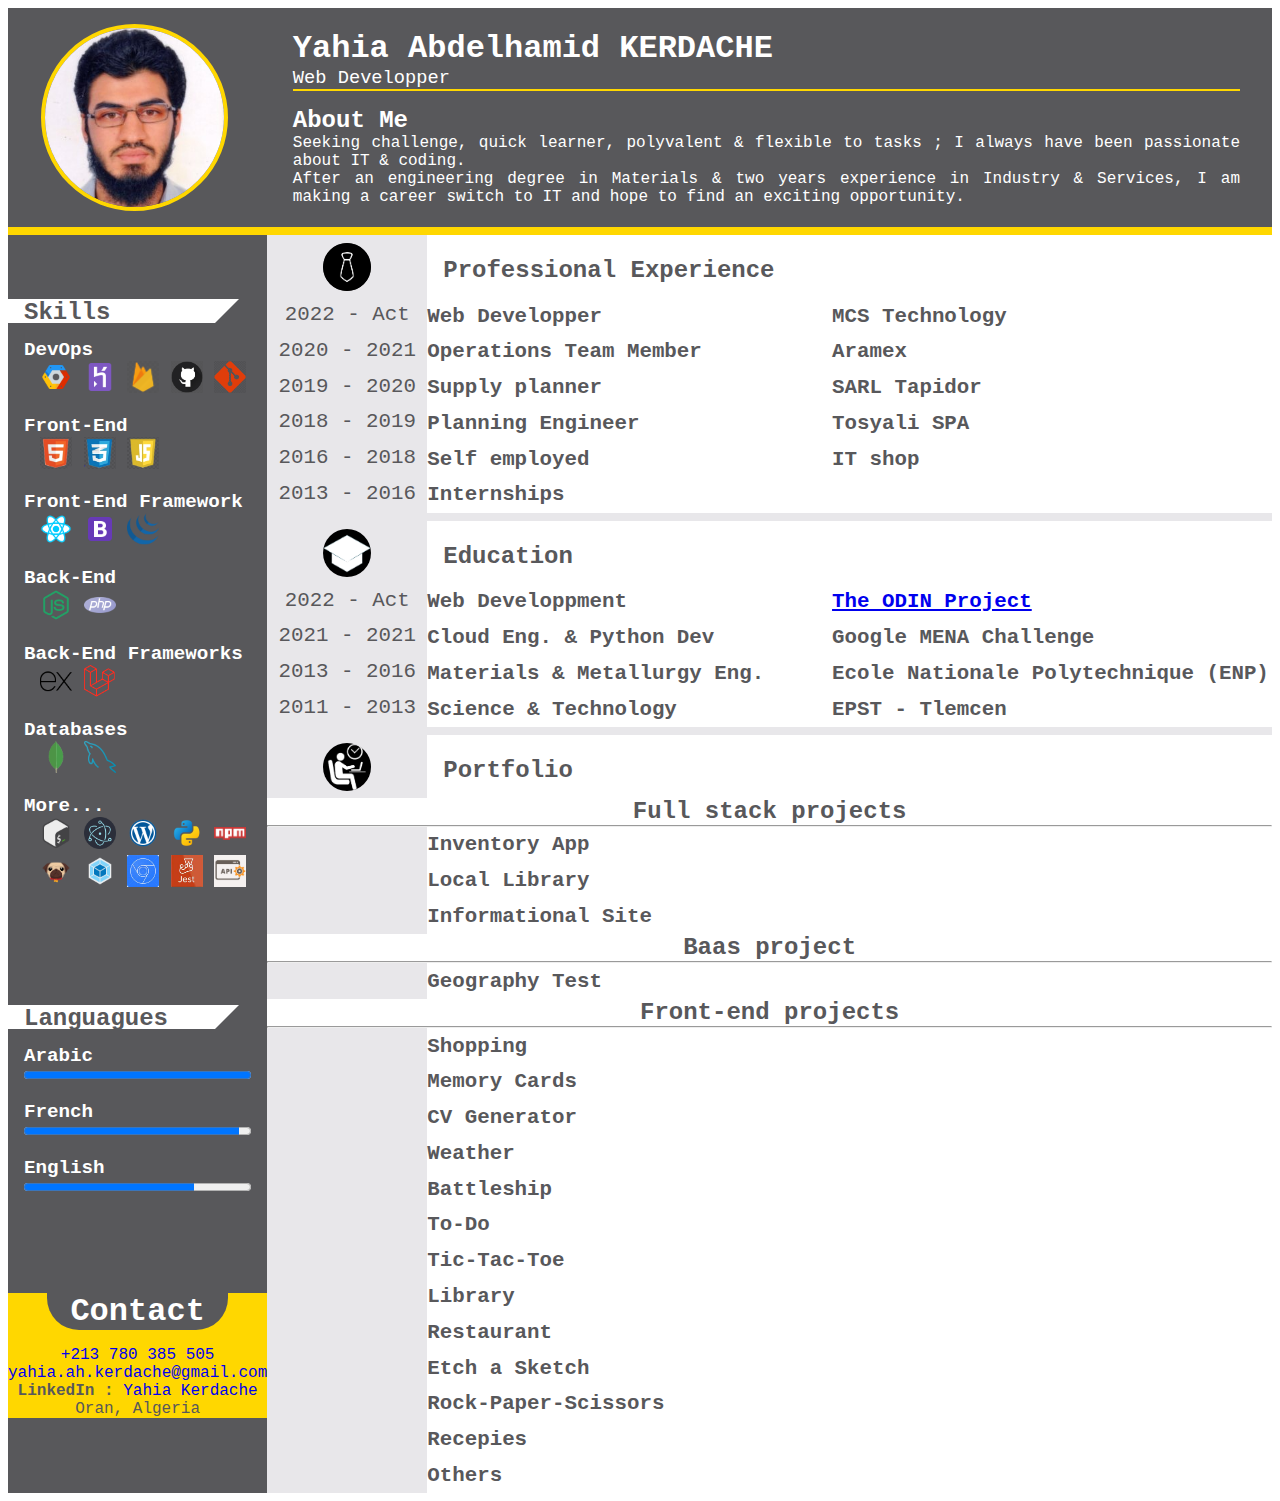
<file: index.html>
<!DOCTYPE html>
<html lang="en">

<head>
   <meta charset="UTF-8">
   <meta http-equiv="X-UA-Compatible" content="IE=edge">
   <meta name="viewport" content="width=device-width, initial-scale=1.0">
   <title>Yahia Abdelhamid KERDACHE</title>
   <link rel="stylesheet" href="./web dev head.css">
   <link rel="stylesheet" href="./web dev main.css">
   <script src="./script.js" defer></script>
</head>

<body>
   <header>
      <div class="image">
         <img src="./assets/ID photo.jpg" alt="ID">
      </div>
      <div class="description">
         <h1>Yahia Abdelhamid KERDACHE</h1>
         <h3>Web Developper</h3>
         <h2>About Me</h2>
         <p>
            Seeking challenge, quick learner, polyvalent & flexible to tasks ; I always have been passionate about IT &
            coding.<br />
            After an engineering degree in Materials & two years experience in Industry & Services, I am making a career
            switch to IT and hope to find an exciting opportunity.
         </p>
      </div>
   </header>
   <main>
      <aside>
         <div>
            <div class="skill-head">
               <h1>Skills</h1>
            </div>

            <div class="skill">
               <h2>
                  <span>DevOps</span>
                  <div class="icons">
                     <img src="./assets/icons8-google-cloud-platform.png" alt="GCP" title="Google Cloud Platform" />
                     <img src="./assets/icons8-heroku.png" alt="HEROKU" title="HEROKU" />
                     <img src="./assets/firebase2.jpg" alt="FIREBASE" title="FIREBASE">
                     <img src="./assets/github.jpg" alt="Github" title="Github">
                     <img src="./assets/git.png" alt="Git" title="Git">
                  </div>
               </h2>
            </div>

            <div class="skill">
               <h2>
                  <span>Front-End</span>
                  <div class="icons">
                     <img src="./assets/html2.png" alt="HTML" title="HTML" />
                     <img src="./assets/css.png" alt="CSS" title="CSS" />
                     <img src="./assets/js.png" alt="JavaScript" title="JavaScript">
                  </div>
               </h2>
            </div>

            <div class="skill">
               <h2>
                  <span>Front-End Framework</span>
                  <div class="icons">
                     <img src="./assets/react.png" alt="React JS" title="React JS" />
                     <img src="./assets/icons8-bootstrap.png" alt="Bootstrap" title="Bootstrap" />
                     <img src="./assets/icons8-jquery.png" alt="jQuery" title="jQuery" />
                  </div>
               </h2>
            </div>

            <div class="skill">
               <h2>
                  <span>Back-End</span>
                  <div class="icons">
                     <img src="./assets/icons8-node-js.png" alt="NodeJS" title="NodeJS" />
                     <img src="./assets/icons8-php.png" alt="PHP" title="PHP" />
                  </div>
               </h2>
            </div>

            <div class="skill">
               <h2>
                  <span>Back-End Frameworks</span>
                  <div class="icons">
                     <img src="./assets/icons8-express-js.png" alt="Express" title="Express" />
                     <img src="./assets/Laravel.png" alt="Laravel" title="Laravel" />
                  </div>
               </h2>
            </div>

            <div class="skill">
               <h2>
                  <span>Databases</span>
                  <div class="icons">
                     <img src="./assets/icon8-mongodb.png" alt="MongoDB" title="MongoDB" />
                     <img src="./assets/icons8-mysql.png" alt="MySQL" title="MySQL" />
                  </div>
               </h2>
            </div>

            <div class="skill">
               <h2>
                  <span>More...</span>
                  <div class="icons">
                     <img src="./assets/icons8-bash.png" alt="Bash" title="Bash" />
                     <img src="./assets/Electron-js.png" alt="Electron JS" title="Electron JS" />
                     <img src="./assets/icons8-wordpress.png" alt="Wordpress" title="Wordpress" />
                     <img src="./assets/icons8-python.png" alt="Python" title="Python" />
                     <img src="./assets/npm.png" alt="Node Package manager" title="Node Package manager" />
                     <img src="./assets/pug-logo.png" alt="PugJS" title="PugJS" />
                     <img src="./assets/icons8-webpack.png" alt="webpack module bundler" title="webpack module bundler" />
                     <img src="./assets/devtools.jpeg" alt="chrome web developper tools"
                        title="chrome web developper tools" />
                     <img src="./assets/testing.jpeg" alt="jest testing" title="jest testing" />
                     <img src="./assets/api.jpg" alt="APIs" title="APIs" />
                  </div>
               </h2>
            </div>
         </div>

         <div>
            <div class="skill-head">
               <h1>Languagues</h1>
            </div>
            <div class="skill">
               <h2>Arabic</h2>
               <progress id="file" value="100" max="100">100%</progress>
            </div>
            <div class="skill">
               <h2>French</h2>
               <progress id="file" value="95" max="100">95%</progress>
            </div>
            <div class="skill">
               <h2>English</h2>
               <progress id="file" value="75" max="100">75%</progress>
            </div>
         </div>
         <div>
            <h1>Contact</h1>
            <li><a href="tel:+213780385505">+213 780 385 505</a></li>
            <li><a href="mailto:yahia.ah.kerdache@gmail.com">yahia.ah.kerdache@gmail.com</a></li>
            <li><strong>LinkedIn : </strong><a title="LinkedIn profile"
                  href="https://www.linkedin.com/in/yahia-kerdache-68bb75b0/">Yahia Kerdache</a></li>
            <li>Oran, Algeria</li>
         </div>
      </aside>
      <div class="career">
         <section>
            <h1>
               <span class="creer-bullet"><img src="./assets/work.png" alt="work"></span>
               <span class="creer-head">Professional Experience</span>
            </h1>
            <div class="experience collapse" id="mcs">
               <div class="time">2022 - Act</div>
               <div class="details">
                  <h2>Web Developper</h2>
                  <h2>MCS Technology</h2>
                  <li>Front-end developper (Bootstrap - jQuery) ;</li>
                  <li>Wordpress developper
                     <a href="https://asgsalgeria.com/" target="_blank">Proj-1</a> -
                     <a href="https://eurlcaps.com/" target="_blank">Proj-2</a> -
                     <a href="https://algerinox.net/" target="_blank">Proj-3</a>
                     ;
                  </li>
                  <li>Eventual TALL stack developper (Tailwind AlpineJS Laravel Livewire).</li>
               </div>
            </div>
            <div class="experience collapse" id="aramex">
               <div class="time">2020 - 2021</div>
               <div class="details">
                  <h2>Operations Team Member</h2>
                  <h2>Aramex</h2>
                  <li>Supervision of operations covering 12 Wilayas of the west ;</li>
                  <li>Managing couriers ;</li>
                  <li>Contact with clients & insure their satisfaction.</li>
               </div>
            </div>
            <div class="experience collapse" id="tapidor">
               <div class="time">2019 - 2020</div>
               <div class="details">
                  <h2>Supply planner</h2>
                  <h2>SARL Tapidor</h2>
                  <li>Manage the raw materials & packagings warehouses of all the company's factories ;</li>
                  <li>Plan the purchases of raw materials and fournitures ;</li>
                  <li>Communicates stocks to Accounting, Production and Sales ;</li>
                  <li>Order fournitures from suppliers under contract ;</li>
                  <li>Integration of a new ERP (ODOO) for Warehouse and Purchasing Management.</li>
               </div>
            </div>
            <div class="experience collapse" id="tosyali">
               <div class="time">2018 - 2019</div>
               <div class="details">
                  <h2>Planning Engineer</h2>
                  <h2>Tosyali SPA</h2>
                  <li>Coordination with the Production, Coating, Maintenance, QC and the Management ;</li>
                  <li>Production planning and follow-up of the activities ;</li>
                  <li>Work in compliance with the standards ISO 9001 - API Spec Q1 - API 5L ; and others ;</li>
                  <li>Follow-up of the performance of the SAP ERP transactions for the unit ;</li>
                  <li>Follow-up of the final stage of the factory installation & Coordination of the recruitment and
                     KPI ;</li>
                  <li>Supervision of the unit’s warehouse.</li>
               </div>
            </div>
            <div class="experience collapse" id="self">
               <div class="time">2016 - 2018</div>
               <div class="details">
                  <h2>Self employed</h2>
                  <h2>IT shop</h2>
                  <p>
                     <li>"الحلول Products & Services" : Computers & Electronics shop (Registation: 07/02/2017
                        N°100327324)</li>
                     <li>Other ..</li>
                  </p>
               </div>
            </div>
            <div class="experience collapse" id="intern">
               <div class="time">2013 - 2016</div>
               <div class="details">
                  <h2>Internships</h2>
                  <p>
                     <li><i>Shariket Kahraba Terga</i> - Ain Temouchent</li>
                     <li><i>ArcelorMittal</i> - Annaba</li>
                     <li><i>Papleaf Junio Entreprise</i> - Algiers</li>
                     <li><i>Innovation et Transformation des Polymères</i> - Oran</li>
                     <li><i>Groupement Sonatrach Anadarko</i> - Hassi Berkine</li>
                     <li><i>Sonatrach</i> - Arzew</li>
                     <li><i>Beni Saf Water Company</i> - Ain Temouchent</li>
                  </p>
               </div>
            </div>
         </section>
         <section>
            <h1>
               <span class="creer-bullet"><img src="./assets/education.png" alt="work"></span>
               <span class="creer-head">Education</span>
            </h1>
            <div class="experience collapse" id="web-dev">
               <div class="time">2022 - Act</div>
               <div class="details">
                  <h2>Web Developpment</h2>
                  <h2><a href="https://www.theodinproject.com/">The ODIN Project</a></h2>
                  <p>
                     <li>MERN stack program (MongoDB ExpressJS ReactJS NodeJS)</li>
                     <li>Git - Github <a href="https://github.com/kyahia">Repositories</a></li>
                     <li>NPM & packages (webpack ...etc.)</li>
                     <li>HTML & CSS</li>
                     <li>Javascript ES6, async, APIs, Testing</li>
                     <li>React JS</li>
                     <li>BaaS : Firebase</li>
                     <li>Electron JS</li>
                  </p>
               </div>
            </div>
            <div class="experience collapse" id="ai">
               <div class="time">2021 - 2021</div>
               <div class="details">
                  <h2>Cloud Eng. & Python Dev</h2>
                  <h2>Google MENA Challenge</h2>
                  <p>
                     <li>Google Cloud Platform
                        <a
                           href="https://www.cloudskillsboost.google/public_profiles/e25dbefc-ed7a-457b-8fb4-bc872d6fde12">Badges</a>
                     </li>
                     <li>Machine Learning Academy </li>
                     <li>Python software developpment</li>
                     <li>DATAbase (MySQL) developpment</li>
                  </p>
               </div>
            </div>
            <div class="experience collapse" id="enp">
               <div class="time">2013 - 2016</div>
               <div class="details">
                  <h2>Materials & Metallurgy Eng.</h2>
                  <h2>Ecole Nationale Polytechnique (ENP)</h2>
                  <p>
                     <li>Masters degree Thesis : "Etude de l'influence du maillage sur la simulation de la fatigue
                        mécanique de l'acier 304L"</li>
                     <li>Engineering Thesis : "modélisation du problème de fissuration de tubes en acier 304L utilisés
                        dans une centrale électrique thermique"</li>
                  </p>
                  </p>
               </div>
            </div>
            <div class="experience collapse" id="epst">
               <div class="time">2011 - 2013</div>
               <div class="details">
                  <h2>Science & Technology</h2>
                  <h2>EPST - Tlemcen</h2>
               </div>
            </div>
         </section>
         <section>
            <h1>
               <span class="creer-bullet"><img src="./assets/portfolio.png" alt="work"></span>
               <span class="creer-head">Portfolio</span>
            </h1>

            <h2 class="sub-section">Full stack projects</h2>
            <hr>
            <div class="project experience collapse" id="inventory">
               <div class="time"></div>
               <div class="details">
                  <h2>Inventory App</h2>
                  <h3>
                     <img src="./assets/icon8-mongodb.png" alt="MongoDB" title="MongoDB">
                     <img src="./assets/icons8-heroku.png" alt="Heroku" title="Heroku">
                     <img src="./assets/pug-logo.png" alt="PugJS" title="PugJS">
                     <img src="./assets/icons8-express-js.png" alt="ExpressJS" title="ExpressJS">
                     <img src="./assets/icons8-node-js.png" alt="NodeJS" title="NodeJS">
                     <img src="./assets/icons8-bootstrap.png" alt="Bootstrap" title="Bootstrap">
                     <img src="./assets/js.png" alt="JavaScript" title="JavaScript">
                     <img src="./assets/html.png" alt="HTML" title="HTML">
                     <img src="./assets/css.png" alt="CSS" title="CSS">
                     <img src="./assets/github.jpg" alt="GitHub" title="GitHub">
                     <img src="./assets/git.png" alt="Git version manager" title="Git version manager">
                  </h3>
                  <p>
                     Description : Page displaying products & their categories stored in MongoDB database.
                     <br />
                     Training subjects :
                     <li>Back-end : ExpressJS </li>
                     <li>Database : MongoDB CRUD operations </li>
                     <li>Architecture : MVC model generated with Express Application Generator</li>
                     <li>Form validation : Express validator</li>
                     <li>Live website <a href="https://inventory-epis.herokuapp.com/">
                           <>
                        </a></li>
                  </p>
               </div>
            </div>

            <div class="project experience collapse" id="local-library">
               <div class="time"></div>
               <div class="details">
                  <h2>Local Library</h2>
                  <h3>
                     <img src="./assets/icon8-mongodb.png" alt="MongoDB" title="MongoDB">
                     <img src="./assets/icons8-heroku.png" alt="Heroku" title="Heroku">
                     <img src="./assets/pug-logo.png" alt="PugJS" title="PugJS">
                     <img src="./assets/icons8-express-js.png" alt="ExpressJS" title="ExpressJS">
                     <img src="./assets/icons8-node-js.png" alt="NodeJS" title="NodeJS">
                     <img src="./assets/icons8-bootstrap.png" alt="Bootstrap" title="Bootstrap">
                     <img src="./assets/js.png" alt="JavaScript" title="JavaScript">
                     <img src="./assets/html.png" alt="HTML" title="HTML">
                     <img src="./assets/css.png" alt="CSS" title="CSS">
                     <img src="./assets/github.jpg" alt="GitHub" title="GitHub">
                     <img src="./assets/git.png" alt="Git version manager" title="Git version manager">
                  </h3>
                  <p>
                     Description : Page for library management stored in MongoDB database (Books, Authors,Genres, Book
                     instances).
                     <br />
                     Training subjects :
                     <li>Back-end : ExpressJS </li>
                     <li>Database : MongoDB CRUD operations </li>
                     <li>Architecture : MVC model generated with Express Application Generator</li>
                     <li>Form validation : Express validator</li>
                     <li>Live website <a href="https://stark-plateau-03338.herokuapp.com/">
                           <>
                        </a></li>
                  </p>
               </div>
            </div>

            <div class="project experience collapse" id="basic-info-site">
               <div class="time"></div>
               <div class="details">
                  <h2>Informational Site</h2>
                  <h3>
                     <img src="./assets/icons8-heroku.png" alt="Heroku" title="Heroku">
                     <img src="./assets/pug-logo.png" alt="PugJS" title="PugJS">
                     <img src="./assets/icons8-express-js.png" alt="ExpressJS" title="ExpressJS">
                     <img src="./assets/icons8-node-js.png" alt="NodeJS" title="NodeJS">
                     <img src="./assets/icons8-bootstrap.png" alt="Bootstrap" title="Bootstrap">
                     <img src="./assets/js.png" alt="JavaScript" title="JavaScript">
                     <img src="./assets/html.png" alt="HTML" title="HTML">
                     <img src="./assets/css.png" alt="CSS" title="CSS">
                     <img src="./assets/github.jpg" alt="GitHub" title="GitHub">
                     <img src="./assets/git.png" alt="Git version manager" title="Git version manager">
                  </h3>
                  <p>
                     Description : Page displaying information posted by the user via a form
                     that stores them in a local array.
                     <br />
                     Training subjects :
                     <li>Back-end : ExpressJS </li>
                     <li>Architecture : MVC model generated with Express Application Generator</li>
                     <li>Form validation : Express validator</li>
                     <li>Live website <a href="https://mighty-sierra-85435.herokuapp.com/">
                           <>
                        </a></li>
                  </p>
               </div>
            </div>

            <h2 class="sub-section">Baas project</h2>
            <hr>

            <div class="project experience collapse" id="geography">
               <div class="time"></div>
               <div class="details">
                  <h2>Geography Test</h2>
                  <h3>
                     <img src="./assets/firebase.jpg" alt="firebase hosting" title="firebase hosting">
                     <img src="./assets/testing.jpeg" alt="jest testing" title="jest testing">
                     <img src="./assets/icons8-webpack.png" alt="webpack module bundler" title="webpack module bundler">
                     <img src="./assets/npm.png" alt="Node Package manager" title="Node Package manager">
                     <img src="./assets/devtools.jpeg" alt="chrome web developper tools"
                        title="chrome web developper tools">
                     <img src="./assets/js.png" alt="JavaScript" title="JavaScript">
                     <img src="./assets/html.png" alt="HTML" title="HTML">
                     <img src="./assets/css.png" alt="CSS" title="CSS">
                     <img src="./assets/github.jpg" alt="GitHub" title="GitHub">
                     <img src="./assets/git.png" alt="Git version manager" title="Git version manager">
                  </h3>
                  <p>
                     Description : Online game that displays maps stored on Firebase storage ; triggers Back-end
                     functions & displays scores of previous players.
                     <br />
                     Training subjects :
                     <li>BaaS : Firebase (Hosting - Storage - Firestore - Functions)</li>
                     <li>Live website <a href="https://geo-location-2022.firebaseapp.com/">
                           <>
                        </a></li>
                  </p>
               </div>
            </div>


            <h2 class="sub-section">Front-end projects</h2>
            <hr>

            <div class="project experience collapse" id="shopping">
               <div class="time"></div>
               <div class="details">
                  <h2>Shopping</h2>
                  <h3>
                     <img src="./assets/route.jpg" alt="React JS Router" title="React JS routing">
                     <img src="./assets/testing.jpeg" alt="jest testing" title="jest testing">
                     <img src="./assets/react.png" alt="React JS" title="React JS">
                     <img src="./assets/js.png" alt="JavaScript" title="JavaScript">
                     <img src="./assets/html.png" alt="HTML" title="HTML">
                     <img src="./assets/css.png" alt="CSS" title="CSS">
                     <img src="./assets/github.jpg" alt="GitHub" title="GitHub">
                     <img src="./assets/git.png" alt="Git version manager" title="Git version manager">
                  </h3>
                  <p>
                     Description : Online Shopping app that displays an interactive catalogue of products & generates an
                     invoice for the cart of selected products. Using React props, states & routes.
                     <br />
                     Training subjects :
                     <li>React routing</li>
                     <li>React Testing</li>
                     <li>Live website <a href="https://kyahia.github.io/shopping/">
                           <>
                        </a></li>
                  </p>
               </div>
            </div>
            <div class="project experience collapse" id="memory">
               <div class="time"></div>
               <div class="details">
                  <h2>Memory Cards</h2>
                  <h3>
                     <img src="./assets/react.png" alt="React JS" title="React JS">
                     <img src="./assets/js.png" alt="JavaScript" title="JavaScript">
                     <img src="./assets/html.png" alt="HTML" title="HTML">
                     <img src="./assets/css.png" alt="CSS" title="CSS">
                     <img src="./assets/github.jpg" alt="GitHub" title="GitHub">
                     <img src="./assets/git.png" alt="Git version manager" title="Git version manager">

                  </h3>
                  <p>
                     Description : Quick game of memorization that shuffles cards (React componenets) each time the user
                     clicks on an unselected card.
                     <br />
                     Training subjects :
                     <li>React Lifecycle & Hooks</li>
                     <li>Live website <a href="https://kyahia.github.io/memory-card/">
                           <>
                        </a></li>

                  </p>
               </div>
            </div>

            <div class="project experience collapse" id="cv-gen">
               <div class="time"></div>
               <div class="details">
                  <h2>CV Generator</h2>
                  <h3>
                     <img src="./assets/react.png" alt="React JS" title="React JS">
                     <img src="./assets/js.png" alt="JavaScript" title="JavaScript">
                     <img src="./assets/html.png" alt="HTML" title="HTML">
                     <img src="./assets/css.png" alt="CSS" title="CSS">
                     <img src="./assets/github.jpg" alt="GitHub" title="GitHub">
                     <img src="./assets/git.png" alt="Git version manager" title="Git version manager">

                  </h3>
                  <p>
                     Description : Simple design app to generate a printable Resume.
                     <br />
                     Training subjects :
                     <li>ReactJS basics</li>
                     <li>Class & Functional Components</li>
                     <li>Live website <a href="https://kyahia.github.io/cvapplication/">
                           <>
                        </a></li>

                  </p>
               </div>

            </div>

            <div class="project experience collapse" id="weather">
               <div class="time"></div>
               <div class="details">
                  <h2>Weather</h2>
                  <h3>
                     <img src="./assets/api.jpg" alt="APIs" title="APIs">
                     <img src="./assets/icons8-webpack.png" alt="webpack module bundler" title="webpack module bundler">
                     <img src="./assets/npm.png" alt="Node Package manager" title="Node Package manager">
                     <img src="./assets/devtools.jpeg" alt="chrome web developper tools"
                        title="chrome web developper tools">
                     <img src="./assets/js.png" alt="JavaScript" title="JavaScript">
                     <img src="./assets/html.png" alt="HTML" title="HTML">
                     <img src="./assets/css.png" alt="CSS" title="CSS">
                     <img src="./assets/github.jpg" alt="GitHub" title="GitHub">
                     <img src="./assets/git.png" alt="Git version manager" title="Git version manager">

                  </h3>
                  <p>
                     Description : Simple design app desplaying weather parameters using free APIs.
                     <br />
                     Training subjects :
                     <li>APIs & Async JS</li>
                     <li>Live website <a href="https://fir-tuto-e7c36.firebaseapp.com/">
                           <>
                        </a></li>

                  </p>
               </div>

            </div>

            <div class="project experience collapse" id="battleship">
               <div class="time"></div>
               <div class="details">
                  <h2>Battleship</h2>
                  <h3>
                     <img src="./assets/testing.jpeg" alt="jest testing" title="jest testing">
                     <img src="./assets/icons8-webpack.png" alt="webpack module bundler" title="webpack module bundler">
                     <img src="./assets/npm.png" alt="Node Package manager" title="Node Package manager">
                     <img src="./assets/devtools.jpeg" alt="chrome web developper tools"
                        title="chrome web developper tools">
                     <img src="./assets/js.png" alt="JavaScript" title="JavaScript">
                     <img src="./assets/html.png" alt="HTML" title="HTML">
                     <img src="./assets/css.png" alt="CSS" title="CSS">
                     <img src="./assets/github.jpg" alt="GitHub" title="GitHub">
                     <img src="./assets/git.png" alt="Git version manager" title="Git version manager">

                  </h3>
                  <p>
                     Description : Game based on DOM manipulations against computer random selections.
                     <br />
                     Training subjects :
                     <li>Testing basics</li>
                     <li>Live website <a href="https://kyahia.github.io/Battleship/">
                           <>
                        </a></li>

                  </p>
               </div>

            </div>

            <div class="project experience collapse" id="to-do">
               <div class="time"></div>
               <div class="details">
                  <h2>To-Do</h2>
                  <h3>
                     <img src="./assets/oop.png" alt="Object Oriented Programming" title="Object Oriented Programming">
                     <img src="./assets/devtools.jpeg" alt="chrome web developper tools"
                        title="chrome web developper tools">
                     <img src="./assets/js.png" alt="JavaScript" title="JavaScript">
                     <img src="./assets/html.png" alt="HTML" title="HTML">
                     <img src="./assets/css.png" alt="CSS" title="CSS">
                     <img src="./assets/github.jpg" alt="GitHub" title="GitHub">
                     <img src="./assets/git.png" alt="Git version manager" title="Git version manager">

                  </h3>
                  <p>
                     Description : Basic To-Do app that saves data in local browser storage.
                     <br />
                     Training subjects :
                     <li>Object Oriented Programming</li>
                     <li>Local storage</li>
                     <li>Live website <a href="https://kyahia.github.io/To-Do/">
                           <>
                        </a></li>

                  </p>
               </div>
            </div>

            <div class="project experience collapse" id="ttt">
               <div class="time"></div>
               <div class="details">
                  <h2>Tic-Tac-Toe</h2>
                  <h3>
                     <img src="./assets/es6.png" alt="ECMAScript 2015" title="ECMAScript 2015">
                     <img src="./assets/devtools.jpeg" alt="chrome web developper tools"
                        title="chrome web developper tools">
                     <img src="./assets/js.png" alt="JavaScript" title="JavaScript">
                     <img src="./assets/html.png" alt="HTML" title="HTML">
                     <img src="./assets/css.png" alt="CSS" title="CSS">
                     <img src="./assets/github.jpg" alt="GitHub" title="GitHub">
                     <img src="./assets/git.png" alt="Git version manager" title="Git version manager">

                  </h3>
                  <p>
                     Description : Famous interactive game.
                     <br />
                     Training subjects :
                     <li>Factory functions & Modules</li>
                     <li>Live website <a href="https://kyahia.github.io/Tic-Tac-Toe/">
                           <>
                        </a></li>

                  </p>
               </div>

            </div>

            <div class="project experience collapse" id="library">
               <div class="time"></div>
               <div class="details">
                  <h2>Library</h2>
                  <h3>
                     <img src="./assets/es6.png" alt="ECMAScript 2015" title="ECMAScript 2015">
                     <img src="./assets/devtools.jpeg" alt="chrome web developper tools"
                        title="chrome web developper tools">
                     <img src="./assets/js.png" alt="JavaScript" title="JavaScript">
                     <img src="./assets/html.png" alt="HTML" title="HTML">
                     <img src="./assets/css.png" alt="CSS" title="CSS">
                     <img src="./assets/github.jpg" alt="GitHub" title="GitHub">
                     <img src="./assets/git.png" alt="Git version manager" title="Git version manager">

                  </h3>
                  <p>
                     Description : Make a Library of read & unread books stored as objects in a JS array.
                     <br />
                     Training subjects :
                     <li>ES6 JavaScript</li>
                     <li>Objects Basics</li>
                     <li>Live website <a href="https://kyahia.github.io/Library/">
                           <>
                        </a></li>

                  </p>
               </div>

            </div>

            <div class="project experience collapse" id="restaurant">
               <div class="time"></div>
               <div class="details">
                  <h2>Restaurant</h2>
                  <h3>
                     <img src="./assets/icons8-webpack.png" alt="webpack module bundler" title="webpack module bundler">
                     <img src="./assets/npm.png" alt="Node Package manager" title="Node Package manager">
                     <img src="./assets/devtools.jpeg" alt="chrome web developper tools"
                        title="chrome web developper tools">
                     <img src="./assets/js.png" alt="JavaScript" title="JavaScript">
                     <img src="./assets/html.png" alt="HTML" title="HTML">
                     <img src="./assets/css.png" alt="CSS" title="CSS">
                     <img src="./assets/github.jpg" alt="GitHub" title="GitHub">
                     <img src="./assets/git.png" alt="Git version manager" title="Git version manager">

                  </h3>
                  <p>
                     Description : Multipage website for restaurant presentation.
                     <br />
                     Training subjects :
                     <li>NPM & Webpack basics</li>
                     <li>Live website <a href="https://kyahia.github.io/Restaurant/">
                           <>
                        </a></li>

                  </p>
               </div>
            </div>

            <div class="project experience collapse" id="sketch">
               <div class="time"></div>
               <div class="details">
                  <h2>Etch a Sketch</h2>
                  <h3>
                     <img src="./assets/devtools.jpeg" alt="chrome web developper tools"
                        title="chrome web developper tools">
                     <img src="./assets/js.png" alt="JavaScript" title="JavaScript">
                     <img src="./assets/html.png" alt="HTML" title="HTML">
                     <img src="./assets/css.png" alt="CSS" title="CSS">
                     <img src="./assets/github.jpg" alt="GitHub" title="GitHub">
                     <img src="./assets/git.png" alt="Git version manager" title="Git version manager">

                  </h3>
                  <p>
                     Description : Interactive board to draw shapes in different opacities at selected resolution.
                     <br />
                     Training subjects :
                     <li>Developper tools (Chrome & Firefox DevTools)</li>
                     <li>Live website <a href="https://kyahia.github.io/Etch-A-Sketch/">
                           <>
                        </a></li>

                  </p>
               </div>
            </div>

            <div class="project experience collapse" id="rps">
               <div class="time"></div>
               <div class="details">
                  <h2>Rock-Paper-Scissors</h2>
                  <h3>
                     <img src="./assets/js.png" alt="JavaScript" title="JavaScript">
                     <img src="./assets/html.png" alt="HTML" title="HTML">
                     <img src="./assets/css.png" alt="CSS" title="CSS">
                     <img src="./assets/github.jpg" alt="GitHub" title="GitHub">
                     <img src="./assets/git.png" alt="Git version manager" title="Git version manager">

                  </h3>
                  <p>
                     Description : Basic famous interactive game.
                     <br />
                     Training subjects :
                     <li>JS basics</li>
                     <li>Live website <a href="https://kyahia.github.io/rock-paper-scissors/">
                           <>
                        </a></li>

                  </p>
               </div>
            </div>

            <div class="project experience collapse" id="recepies">
               <div class="time"></div>
               <div class="details">
                  <h2>Recepies</h2>
                  <h3>
                     <img src="./assets/html.png" alt="HTML" title="HTML">
                     <img src="./assets/css.png" alt="CSS" title="CSS">
                     <img src="./assets/github.jpg" alt="GitHub" title="GitHub">
                     <img src="./assets/git.png" alt="Git version manager" title="Git version manager">

                  </h3>
                  <p>
                     Description : Multipage website.
                     <br />
                     Training subjects :
                     <li>HTML & CSS basics</li>
                     <li>Git & Github basics </li>
                     <li>Live website <a href="https://kyahia.github.io/odin-recipes/">
                           <>
                        </a></li>

                  </p>
               </div>

            </div>

            <div class="project experience collapse" id="other-projects">
               <div class="time"></div>
               <div class="details">
                  <h2>Others</h2>
                  <h3>

                  </h3>
                  <p>
                     <li>Landing Page</li>
                     <li>Sign-Up Form</li>
                     <li>Form validation</li>
                     <li>Admin Dashboard</li>
                     <li>Live websites <a href="https://kyahia.github.io/exercises/">
                           <>
                        </a></li>
                  </p>
               </div>
            </div>

         </section>
      </div>
   </main>
</body>

</html>
</file>
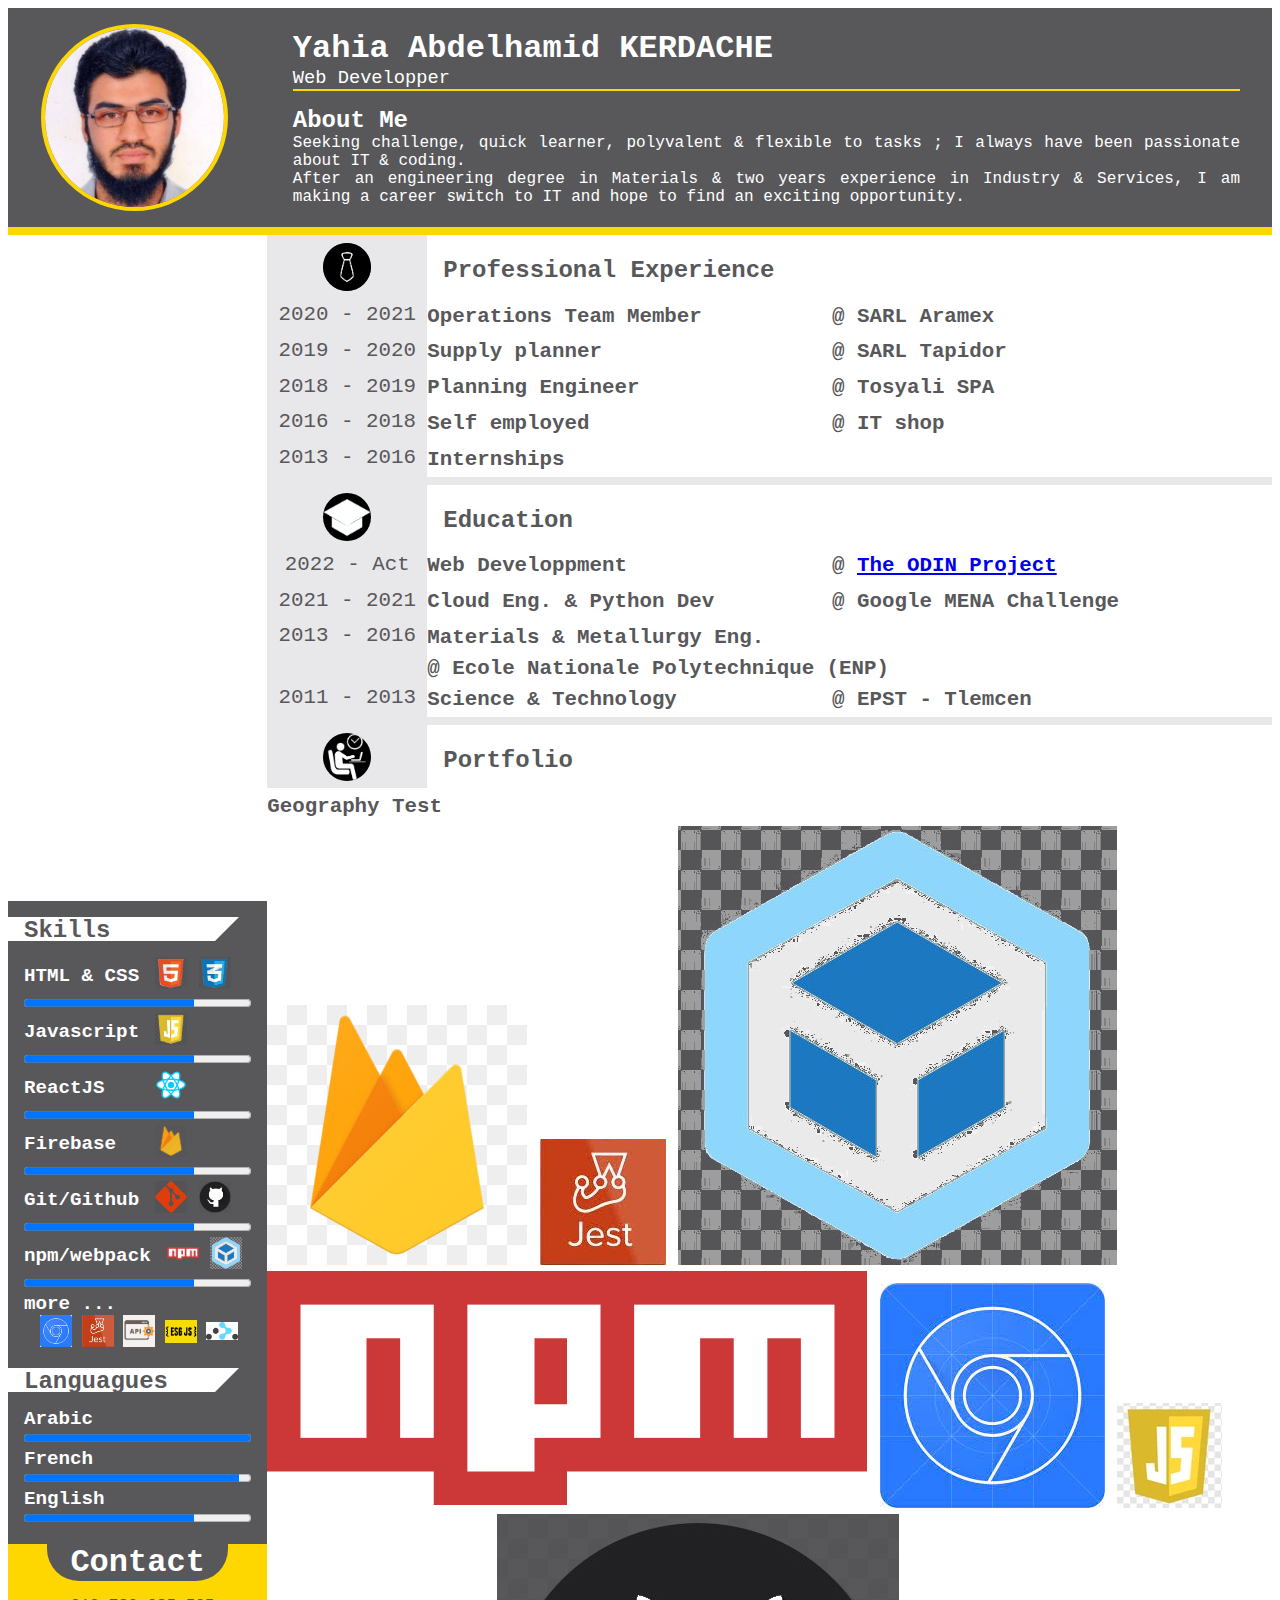
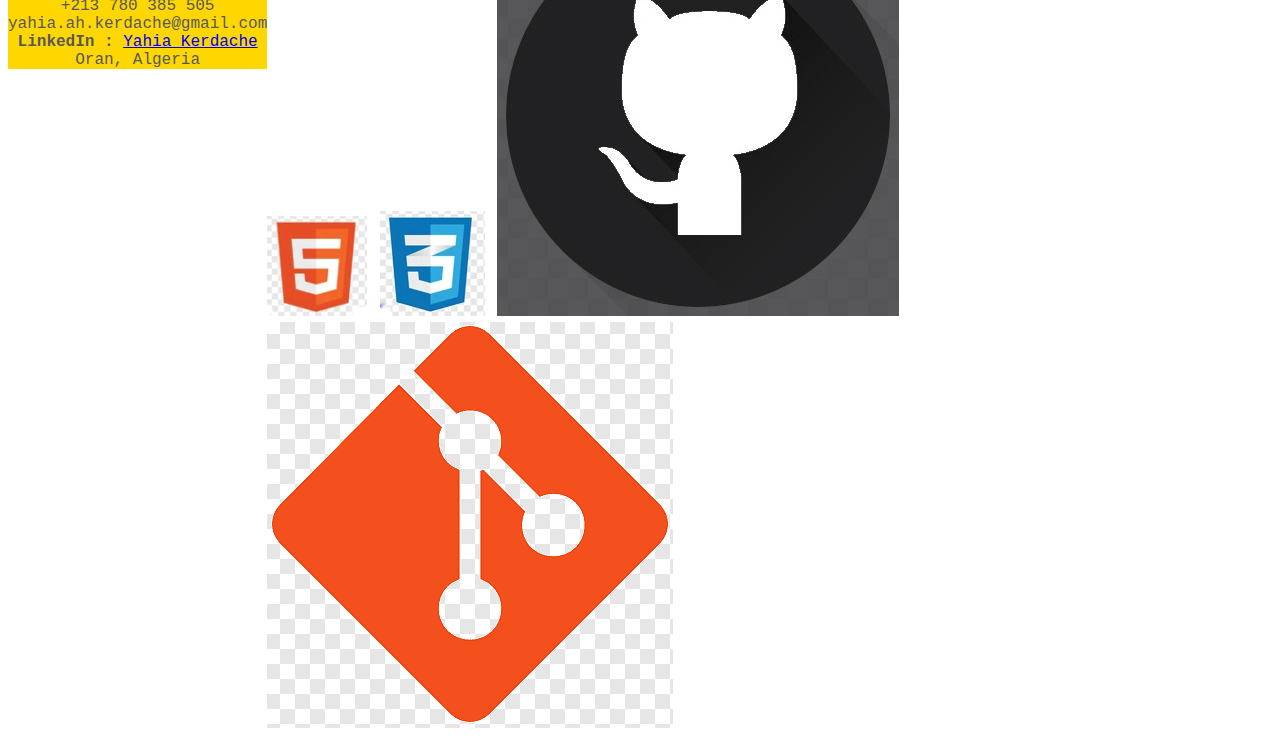
<file: web dev.html>
<!DOCTYPE html>
<html lang="en">

<head>
   <meta charset="UTF-8">
   <meta http-equiv="X-UA-Compatible" content="IE=edge">
   <meta name="viewport" content="width=device-width, initial-scale=1.0">
   <title>Yahia Abdelhamid KERDACHE</title>
   <link rel="stylesheet" href="./web dev.css">
   <link rel="stylesheet" href="./web dev main.css">
   <script src="./script.js" defer></script>
</head>

<body>
   <header>
      <div class="image">
         <img src="./assets/ID photo.jpg" alt="ID">
      </div>
      <div class="description">
         <h1>Yahia Abdelhamid KERDACHE</h1>
         <h3>Web Developper</h3>
         <h2>About Me</h2>
         <p>
            Seeking challenge, quick learner, polyvalent & flexible to tasks ; I always have been passionate about IT &
            coding.<br />
            After an engineering degree in Materials & two years experience in Industry & Services, I am making a career
            switch to IT and hope to find an exciting opportunity.
         </p>
      </div>
   </header>
   <main>
      <aside>
         <div>
            <div class="skill-head">
               <h1>Skills</h1>
            </div>
            <div class="skill">
               <h2>
                  <span>HTML & CSS</span>
                  <div class="icons">
                     <img src="./assets/html2.png" alt="HTML" title="HTML" />
                     <img src="./assets/css.png" alt="CSS" title="CSS" />
                  </div>
               </h2>
               <progress id="file" value="75" max="100">75%</progress>
            </div>
            <div class="skill">
               <h2>
                  <span>Javascript</span>
                  <div class="icons">
                     <img src="./assets/js.png" alt="JavaScript" title="JavaScript">
                  </div>
               </h2>
               <progress id="file" value="75" max="100">75%</progress>
            </div>
            <div class="skill">
               <h2>
                  <span>ReactJS</span>
                  <div class="icons">
                     <img src="./assets/react.png" alt="React JS" title="React JS" />
                  </div>
               </h2>
               <progress id="file" value="75" max="100">75%</progress>
            </div>
            <div class="skill">
               <h2>
                  <span>Firebase</span>
                  <div class="icons">
                     <img src="./assets/firebase2.jpg" alt="firebase hosting" title="firebase hosting" />
                  </div>
               </h2>
               <progress id="file" value="75" max="100">75%</progress>
            </div>
            <div class="skill">
               <h2>
                  <span>Git/Github</span>
                  <div class="icons">
                     <img src="./assets/git.png" alt="Git version manager" title="Git version manager" />
                     <img src="./assets/github.jpg" alt="GitHub" title="GitHub" />
                  </div>
               </h2>
               <progress id="file" value="75" max="100">75%</progress>
            </div>
            <div class="skill">
               <h2>
                  <span>npm/webpack</span>
                  <div class="icons">
                     <img src="./assets/npm.png" alt="npm package manager" title="npm package manager" />
                     <img src="./assets/webpack.jpg" alt="webpack module bundler" title="webpack module bundler" />
                  </div>
               </h2>
               <progress id="file" value="75" max="100">75%</progress>
            </div>

            <div class="skill">
               <h2>more ...</h2>
               <div class="icons">
                  <img src="./assets/devtools.jpeg" alt="chrome web developper tools"
                     title="chrome web developper tools" />
                  <img src="./assets/testing.jpeg" alt="jest testing" title="jest testing" />
                  <img src="./assets/api.jpg" alt="APIs" title="APIs" />
                  <img src="./assets/es6.png" alt="ECMAScript 2015" title="ECMAScript 2015" />
                  <img src="./assets/route.jpg" alt="React JS Router" title="React JS routing" />
               </div>
            </div>
         </div>
         </div>
         <div>
            <div class="skill-head">
               <h1>Languagues</h1>
            </div>
            <div class="skill">
               <h2>Arabic</h2>
               <progress id="file" value="100" max="100">100%</progress>
            </div>
            <div class="skill">
               <h2>French</h2>
               <progress id="file" value="95" max="100">95%</progress>
            </div>
            <div class="skill">
               <h2>English</h2>
               <progress id="file" value="75" max="100">75%</progress>
            </div>
         </div>
         <div>
            <h1>Contact</h1>
            <li>+213 780 385 505</li>
            <li>yahia.ah.kerdache@gmail.com</li>
            <li><strong>LinkedIn : </strong><a title="LinkedIn profile"
                  href="https://www.linkedin.com/in/yahia-kerdache-68bb75b0/">Yahia Kerdache</a></li>
            <li>Oran, Algeria</li>
         </div>
      </aside>
      <div class="career">
         <section>
            <h1>
               <span class="creer-bullet"><img src="./assets/work.png" alt="work"></span>
               <span class="creer-head">Professional Experience</span>
            </h1>
            <div class="experience collapse" id="aramex">
               <div class="time">2020 - 2021</div>
               <div class="details">
                  <h2>Operations Team Member</h2>
                  <h2>@ SARL Aramex</h2>
                  <p>
                     <li>Supervision of operations covering 12 Wilayas of the west ;</li>
                     <li>Managing couriers ;</li>
                     <li>Contact with clients & insure their satisfaction.</li>
                  </p>
               </div>
            </div>
            <div class="experience collapse" id="tapidor">
               <div class="time">2019 - 2020</div>
               <div class="details">
                  <h2>Supply planner</h2>
                  <h2>@ SARL Tapidor</h2>
                  <p>
                     <li>Manage the raw materials & packagings warehouses of all the company's factories ;</li>
                     <li>Plan the purchases of raw materials and fournitures ;</li>
                     <li>Communicates stocks to Accounting, Production and Sales ;</li>
                     <li>Order fournitures from suppliers under contract ;</li>
                     <li>Integration of a new ERP (ODOO) for Warehouse and Purchasing Management.</li>
                  </p>
               </div>
            </div>
            <div class="experience collapse" id="tosyali">
               <div class="time">2018 - 2019</div>
               <div class="details">
                  <h2>Planning Engineer</h2>
                  <h2>@ Tosyali SPA</h2>
                  <p>
                     <li>Coordination with the Production, Coating, Maintenance, QC and the Management ;</li>
                     <li>Production planning and follow-up of the activities ;</li>
                     <li>Work in compliance with the standards ISO 9001 - API Spec Q1 - API 5L ; and others ;</li>
                     <li>Follow-up of the performance of the SAP ERP transactions for the unit ;</li>
                     <li>Follow-up of the final stage of the factory installation & Coordination of the recruitment and
                        KPI ;</li>
                     <li>Supervision of the unit’s warehouse.</li>
                  </p>
               </div>
            </div>
            <div class="experience collapse" id="self">
               <div class="time">2016 - 2018</div>
               <div class="details">
                  <h2>Self employed</h2>
                  <h2>@ IT shop</h2>
                  <p>
                     <li>"الحلول Products & Services" : Computers & Electronics shop (Registation: 07/02/2017
                        N°100327324)</li>
                     <li>Other ..</li>
                  </p>
               </div>
            </div>
            <div class="experience collapse" id="intern">
               <div class="time">2013 - 2016</div>
               <div class="details">
                  <h2>Internships</h2>
                  <p>
                     <li><i>Shariket Kahraba Terga</i> - Ain Temouchent</li>
                     <li><i>ArcelorMittal</i> - Annaba</li>
                     <li><i>Papleaf Junio Entreprise</i> - Algiers</li>
                     <li><i>Innovation et Transformation des Polymères</i> - Oran</li>
                     <li><i>Groupement Sonatrach Anadarko</i> - Hassi Berkine</li>
                     <li><i>Sonatrach</i> - Arzew</li>
                     <li><i>Beni Saf Water Company</i> - Ain Temouchent</li>
                  </p>
               </div>
            </div>
         </section>
         <section>
            <h1>
               <span class="creer-bullet"><img src="./assets/education.png" alt="work"></span>
               <span class="creer-head">Education</span>
            </h1>
            <div class="experience collapse" id="web-dev">
               <div class="time">2022 - Act</div>
               <div class="details">
                  <h2>Web Developpment</h2>
                  <h2>@ <a href="https://www.theodinproject.com/">The ODIN Project</a></h2>
                  <p>
                     <li>Git - Github <a href="https://github.com/kyahia">Repositories</a></li>
                     <li>NPM & packages (webpack ...etc.)</li>
                     <li>HTML & CSS</li>
                     <li>Javascript ES6, async, APIs, Testing</li>
                     <li>React JS</li>
                     <li>BaaS : Firebase</li>
                     <li>Electron JS</li>
                  </p>
               </div>
            </div>
            <div class="experience collapse" id="ai">
               <div class="time">2021 - 2021</div>
               <div class="details">
                  <h2>Cloud Eng. & Python Dev</h2>
                  <h2>@ Google MENA Challenge</h2>
                  <p>
                     <li>Google Cloud Platform
                        <a
                           href="https://www.cloudskillsboost.google/public_profiles/e25dbefc-ed7a-457b-8fb4-bc872d6fde12">Badges</a>
                     </li>
                     <li>Python software developpment</li>
                     <li>Machine Learning Academy </li>
                  </p>
               </div>
            </div>
            <div class="experience collapse" id="enp">
               <div class="time">2013 - 2016</div>
               <div class="details">
                  <h2>Materials & Metallurgy Eng.</h2>
                  <h2>@ Ecole Nationale Polytechnique (ENP)</h2>
                  <p>
                     <li>Masters degree Thesis : "Etude de l'influence du maillage sur la simulation de la fatigue
                        mécanique de l'acier 304L"</li>
                     <li>Engineering Thesis : "modélisation du problème de fissuration de tubes en acier 304L utilisés
                        dans une centrale électrique thermique"</li>
                  </p>
                  </p>
               </div>
            </div>
            <div class="experience collapse" id="epst">
               <div class="time">2011 - 2013</div>
               <div class="details">
                  <h2>Science & Technology</h2>
                  <h2>@ EPST - Tlemcen</h2>
               </div>
            </div>
         </section>
         <section>
            <h1>
               <span class="creer-bullet"><img src="./assets/portfolio.png" alt="work"></span>
               <span class="creer-head">Portfolio</span>
            </h1>
            <div class="experience collapse" id="geography">
               <div class="details">
                  <h2>Geography Test</h2>
                  <h2>
                     <img src="./assets/firebase.jpg" alt="firebase hosting" title="firebase hosting">
                     <img src="./assets/testing.jpeg" alt="jest testing" title="jest testing">
                     <img src="./assets/webpack.jpg" alt="webpack module bundler" title="webpack module bundler">
                     <img src="./assets/npm.png" alt="npm package manager" title="npm package manager">
                     <img src="./assets/devtools.jpeg" alt="chrome web developper tools"
                        title="chrome web developper tools">
                     <img src="./assets/js.png" alt="JavaScript" title="JavaScript">
                     <img src="./assets/html.png" alt="HTML" title="HTML">
                     <img src="./assets/css.png" alt="CSS" title="CSS">
                     <img src="./assets/github.jpg" alt="GitHub" title="GitHub">
                     <img src="./assets/git.png" alt="Git version manager" title="Git version manager">
                  </h2>
                  <p>
                     Description : Online game that displays maps stored on Firebase storage ; triggers Back-end
                     functions & displays scores of previous players.
                     <br />
                     Training subjects :
                     <li>BaaS : Firebase (Hosting - Storage - Firestore - Functions)</li>
                     <li>Live website <a href="https://geo-location-2022.firebaseapp.com/">
                           <>
                        </a></li>
                  </p>
               </div>
            </div>

         </section>
      </div>
   </main>
</body>

</html>
</file>
<file: web dev head.css>
:root{
   --gris: #58585b;
   --light-gris: #e8e7ea;
   --one-fr: calc(100vw / 5)
}

body{
   font-family: 'Courier New', Courier, monospace;
}

/* Header */ 

header{
   color: white;
   background-color: var(--gris);
   display: grid;
   align-items: center;
   grid-template-columns: 1fr 4fr;
   border-bottom: .5rem gold solid;
}

header .image{
   display: flex;
   justify-content: center;
   align-items: center;
   padding: 1rem;
}

.image img{
   width: calc( 0.7* var(--one-fr));
   height: calc( 0.7* var(--one-fr));
   object-position: top;
   object-fit: cover;
   border-radius: 100%;
   border: .25rem gold solid;
}

header .description{
   padding: 1rem 2rem;
}

.description h3{
   border-bottom: .15rem solid gold;
   margin-bottom: 1rem;
   font-weight: normal;
}

.description *{
   margin: 0;
   text-align: justify;
}

/* Main */ 
main {
   display: grid;
   grid-template-columns: 1fr 4fr;
}

/* Aside */
aside{
   color: white;
   background-color: var(--gris);
   display: flex;
   flex-direction: column;
   align-content: space-between;
}

.skill-head{
   margin: 1rem 0;
   height:0;
   width: 80%;
   /* border-left: 1.5rem solid transparent; */
   border-right: 1.5rem solid transparent;
   border-top: 1.5rem solid white;
}

.skill-head>h1{
   color: var(--gris);
   font-size: 1.5rem;
   margin-top:-1.5rem;
   margin-left: 1rem;
}

.skill{
   margin: 1rem;
}

.skill h2 span{
   display: inline-block;
   min-width: 6em;
}

.icons{
   margin-left: 1rem;
}

.icons img{
   width: 2rem;
   height: 2rem;
   object-position: center;
   object-fit: contain;
}

.skill h2{
   margin: 0;
   font-size: 1.2rem;
   /*
   display: flex;
   align-items: center;
   */
}

progress{
   width: 100%;
   /* background-color: whitesmoke;
   box-shadow: 0 2px 3px rgba(0,0,0,.5) inset;
   color: gold; */
}

aside li{
   list-style-type: none;
}

aside>div:last-child{
   background-color: gold;
   text-align: center;
   color: var(--gris);
   margin-bottom: 0;
}
aside>div:last-child>h1{
   margin: 0 auto 1rem auto;
   color: white;
   width: 70%;
   background-color: var(--gris);
   border-radius: 1em;
   border-top-left-radius: 0;
   border-top-right-radius: 0;
   border-bottom-right-radius: 1em;
   border-bottom-left-radius: 1em;
}

aside>div{
   margin: 3rem 0 2rem 0;
}

aside a{
   text-decoration: none;
}

/* Sections */
section{
   color: var(--gris);
   border-bottom: var(--light-gris) solid .5rem;
}

section *{
   margin: 0;
}

section:last-child{
   border-bottom: 0;
}

section>h1{
   font-size: 1.5rem;
   margin: 0;
   display: flex;
   align-items: center;
}

.creer-bullet{
   width: 10rem;
   display: inline-block;
   text-align: center;
   background-color: var(--light-gris);
}

.creer-bullet img{
   width: 3rem;
   background-color: black;
   border-radius: 2em;
}

.creer-head{
   display: inline-block;
   margin-left: 1rem;
}
</file>
<file: web dev main.css>
:root{
   --gris: #58585b;
   --light-gris: #e8e7ea;
   --one-fr: calc(100vw / 5)
}

main h1>span{
   padding-top: .5rem;
}

.experience{
   display: flex;
   cursor: pointer;
}

.experience:hover{
   background-color: var(--light-gris);
   border: 4px outset var(--light-gris);
}

.experience .time{
   width: 10rem;
   background-color: var(--light-gris) ;
   text-align: center;
   padding: 0.3rem 0;
   font-size: 1.3rem;
}

.experience .details{
   flex: 1;
}

.experience .details h2:first-child {
   width: 18em;
   padding: 0.3rem 1em 0.3rem 0;
}

.experience h2, .experience h3{
   margin: .1rem 0;
   font-size: 1.3rem;
}

.collapse h2, .collapse h3{
   display: inline-block;
}

.collapse p{
   display: none;
}
.collapse li{
   display: none;
}

.experience li i{
   display: inline-block;
   width: 26em;
}

.experience.show:hover{
   border: 4px inset white;
}

.experience.show{
   border: 4px inset white;
   background-color: white;
}

h3 img{
   display: none;
}

.project.show .time{
   display: none;
}

.show h3, .show h2{
   display: inline-block;
}

.show h3 img{
   height: 1.2em;
   display: inline;
}

.project:hover h3 img{
   height: 1.2em;
   display: inline;
}

.show p, .show li{
   padding: 0 2em;
}

.sub-section{
   text-align: center;
}

@media (max-width: 700px) {
   header{
      display: block;
      min-width: 50rem;
   }
}
</file>
<file: web dev.css>
:root{
   --gris: #58585b;
   --light-gris: #e8e7ea;
   --one-fr: calc(100vw / 5)
}

body{
   font-family: 'Courier New', Courier, monospace;
}

/* Header */ 
header{
   color: white;
   background-color: var(--gris);
   display: grid;
   align-items: center;
   grid-template-columns: 1fr 4fr;
   border-bottom: .5rem gold solid;
}

header .image{
   display: flex;
   justify-content: center;
   align-items: center;
   padding: 1rem;
}

.image img{
   width: calc( 0.7* var(--one-fr));
   height: calc( 0.7* var(--one-fr));
   object-position: top;
   object-fit: cover;
   border-radius: 100%;
   border: .25rem gold solid;
}

header .description{
   padding: 1rem 2rem;
}

.description h3{
   border-bottom: .15rem solid gold;
   margin-bottom: 1rem;
   font-weight: normal;
}

.description *{
   margin: 0;
   text-align: justify;
}

/* Main */ 
main {
   display: grid;
   align-items: center;
   grid-template-columns: 1fr 4fr;
}

/* Aside */
aside{
   color: white;
   background-color: var(--gris);
}

.skill-head{
   margin: 1rem 0;
   height:0;
   width: 80%;
   /* border-left: 1.5rem solid transparent; */
   border-right: 1.5rem solid transparent;
   border-top: 1.5rem solid white;
}

.skill-head>h1{
   color: var(--gris);
   font-size: 1.5rem;
   margin-top:-1.5rem;
   margin-left: 1rem;
}

.skill{
   margin: 0 1rem;
}

.skill h2 span{
   display: inline-block;
   min-width: 6em;
}

.icons{
   margin-left: 1rem;
}

.icons img{
   width: 2rem;
   height: 2rem;
   object-position: center;
   object-fit: contain;
}

.skill h2{
   margin: 0;
   font-size: 1.2rem;
   display: flex;
   align-items: center;
}

progress{
   width: 100%;
   /* background-color: whitesmoke;
   box-shadow: 0 2px 3px rgba(0,0,0,.5) inset;
   color: gold; */
}

aside li{
   list-style-type: none;
}

aside>div:last-child{
   background-color: gold;
   text-align: center;
   color: var(--gris);
}
aside>div:last-child>h1{
   margin: 1rem auto;
   text-align: center;
   color: white;
   width: 70%;
   background-color: var(--gris);
   border-radius: 1em;
   border-top-left-radius: 0;
   border-top-right-radius: 0;
   border-bottom-right-radius: 1em;
   border-bottom-left-radius: 1em;
}

/* Sections */
section{
   color: var(--gris);
   border-bottom: var(--light-gris) solid .5rem;
}

section *{
   margin: 0;
}

section:last-child{
   border-bottom: 0;
}

section>h1{
   font-size: 1.5rem;
   margin: 0;
   display: flex;
   align-items: center;
}

.creer-bullet{
   width: 10rem;
   display: inline-block;
   text-align: center;
   background-color: var(--light-gris);
}

.creer-bullet img{
   width: 3rem;
   background-color: black;
   border-radius: 2em;
}

.creer-head{
   display: inline-block;
   margin-left: 1rem;
}
</file>
